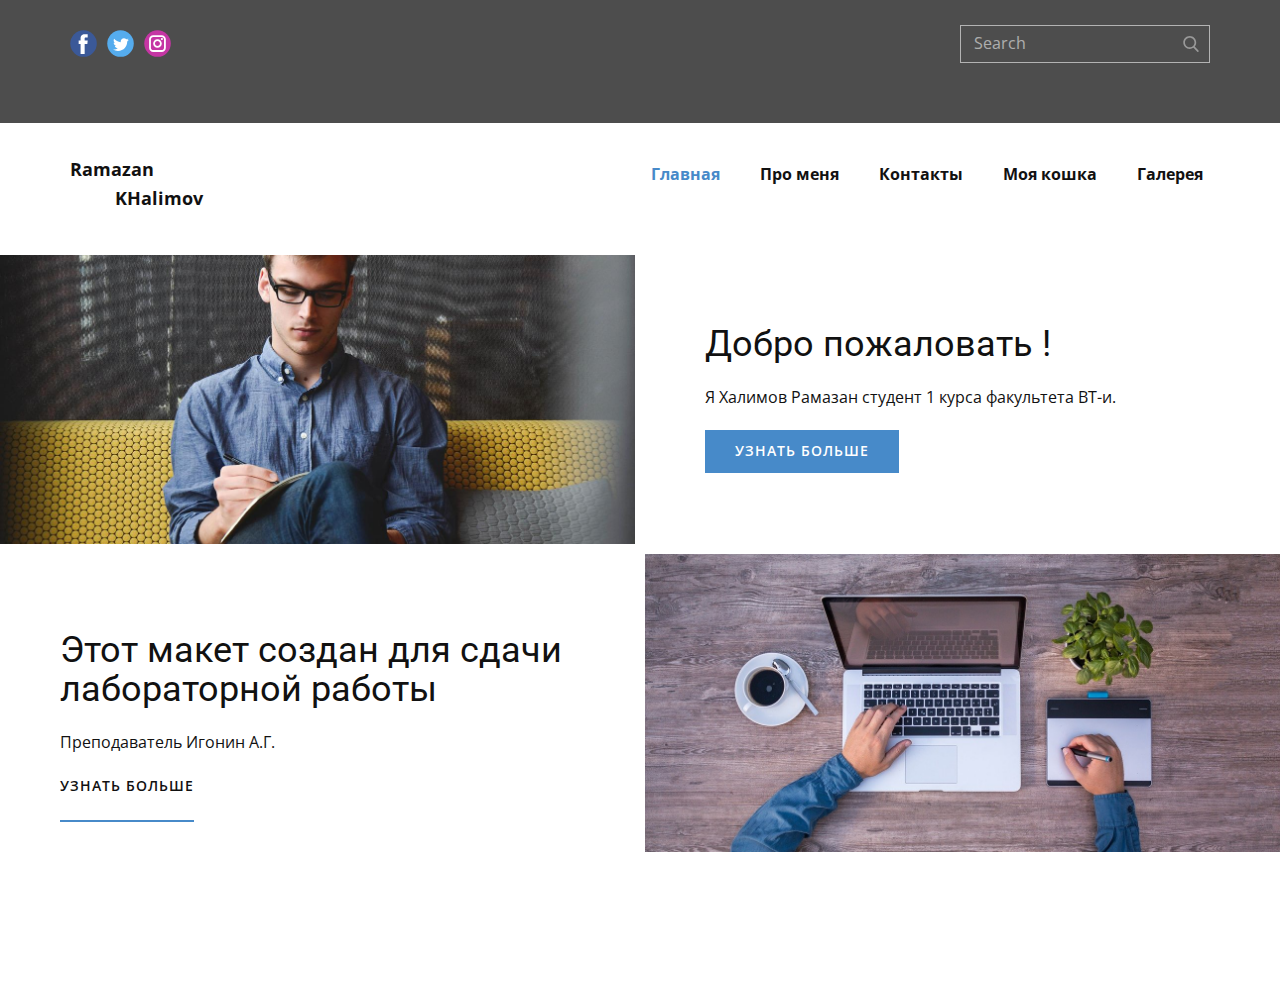
<file: index.html>
<!DOCTYPE html>
<html style="font-size: 16px;">
  <head>
    <meta name="viewport" content="width=device-width, initial-scale=1.0">
    <meta charset="utf-8">
    <meta name="keywords" content="">
    <meta name="description" content="">
    <meta name="page_type" content="np-template-header-footer-from-plugin">
    <title>Главная</title>
    <link rel="stylesheet" href="css/nicepage.css" media="screen">
<link rel="stylesheet" href="css/Главная.css" media="screen">
    <script class="u-script" type="text/javascript" src="js/jquery.js" defer=""></script>
    <script class="u-script" type="text/javascript" src="js/nicepage.js" defer=""></script>
    <meta name="generator" content="Nicepage 4.10.5, nicepage.com">
    <link id="u-theme-google-font" rel="stylesheet" href="https://fonts.googleapis.com/css?family=Roboto:100,100i,300,300i,400,400i,500,500i,700,700i,900,900i|Open+Sans:300,300i,400,400i,500,500i,600,600i,700,700i,800,800i">
    
    
    <script type="application/ld+json">{
		"@context": "http://schema.org",
		"@type": "Organization",
		"name": "Site1",
		"sameAs": [
				"https://facebook.com/name",
				"https://twitter.com/name",
				"https://www.instagram.com/name"
		]
}</script>
    <meta name="theme-color" content="#478ac9">
    <meta name="twitter:site" content="@">
    <meta name="twitter:card" content="summary_large_image">
    <meta name="twitter:title" content="Главная">
    <meta name="twitter:description" content="Site1">
    <meta property="og:title" content="Главная">
    <meta property="og:description" content="">
    <meta property="og:type" content="website">
  </head>
  <body data-home-page="Главная.html" data-home-page-title="Главная" class="u-body u-stick-footer u-xl-mode"><header class="u-align-left u-clearfix u-header u-section-row-container" id="sec-a2c8"><div class="u-section-rows">
        <div class="u-grey-70 u-section-row u-sticky u-sticky-20a7 u-section-row-1" id="sec-46aa">
          <div class="u-clearfix u-sheet u-sheet-1">
            <div class="u-social-icons u-spacing-10 u-social-icons-1">
              <a class="u-social-url" title="facebook" target="_blank" href="https://facebook.com/name"><span class="u-icon u-social-facebook u-social-icon u-icon-1"><svg class="u-svg-link" preserveAspectRatio="xMidYMin slice" viewBox="0 0 112 112" style=""><use xmlns:xlink="http://www.w3.org/1999/xlink" xlink:href="#svg-419b"></use></svg><svg class="u-svg-content" viewBox="0 0 112 112" x="0" y="0" id="svg-419b"><circle fill="currentColor" cx="56.1" cy="56.1" r="55"></circle><path fill="#FFFFFF" d="M73.5,31.6h-9.1c-1.4,0-3.6,0.8-3.6,3.9v8.5h12.6L72,58.3H60.8v40.8H43.9V58.3h-8V43.9h8v-9.2
            c0-6.7,3.1-17,17-17h12.5v13.9H73.5z"></path></svg></span>
              </a>
              <a class="u-social-url" title="twitter" target="_blank" href="https://twitter.com/name"><span class="u-icon u-social-icon u-social-twitter u-icon-2"><svg class="u-svg-link" preserveAspectRatio="xMidYMin slice" viewBox="0 0 112 112" style=""><use xmlns:xlink="http://www.w3.org/1999/xlink" xlink:href="#svg-4c04"></use></svg><svg class="u-svg-content" viewBox="0 0 112 112" x="0" y="0" id="svg-4c04"><circle fill="currentColor" class="st0" cx="56.1" cy="56.1" r="55"></circle><path fill="#FFFFFF" d="M83.8,47.3c0,0.6,0,1.2,0,1.7c0,17.7-13.5,38.2-38.2,38.2C38,87.2,31,85,25,81.2c1,0.1,2.1,0.2,3.2,0.2
            c6.3,0,12.1-2.1,16.7-5.7c-5.9-0.1-10.8-4-12.5-9.3c0.8,0.2,1.7,0.2,2.5,0.2c1.2,0,2.4-0.2,3.5-0.5c-6.1-1.2-10.8-6.7-10.8-13.1
            c0-0.1,0-0.1,0-0.2c1.8,1,3.9,1.6,6.1,1.7c-3.6-2.4-6-6.5-6-11.2c0-2.5,0.7-4.8,1.8-6.7c6.6,8.1,16.5,13.5,27.6,14
            c-0.2-1-0.3-2-0.3-3.1c0-7.4,6-13.4,13.4-13.4c3.9,0,7.3,1.6,9.8,4.2c3.1-0.6,5.9-1.7,8.5-3.3c-1,3.1-3.1,5.8-5.9,7.4
            c2.7-0.3,5.3-1,7.7-2.1C88.7,43,86.4,45.4,83.8,47.3z"></path></svg></span>
              </a>
              <a class="u-social-url" title="instagram" target="_blank" href="https://www.instagram.com/name"><span class="u-icon u-social-icon u-social-instagram u-icon-3"><svg class="u-svg-link" preserveAspectRatio="xMidYMin slice" viewBox="0 0 112 112" style=""><use xmlns:xlink="http://www.w3.org/1999/xlink" xlink:href="#svg-a8c5"></use></svg><svg class="u-svg-content" viewBox="0 0 112 112" x="0" y="0" id="svg-a8c5"><circle fill="currentColor" cx="56.1" cy="56.1" r="55"></circle><path fill="#FFFFFF" d="M55.9,38.2c-9.9,0-17.9,8-17.9,17.9C38,66,46,74,55.9,74c9.9,0,17.9-8,17.9-17.9C73.8,46.2,65.8,38.2,55.9,38.2
            z M55.9,66.4c-5.7,0-10.3-4.6-10.3-10.3c-0.1-5.7,4.6-10.3,10.3-10.3c5.7,0,10.3,4.6,10.3,10.3C66.2,61.8,61.6,66.4,55.9,66.4z"></path><path fill="#FFFFFF" d="M74.3,33.5c-2.3,0-4.2,1.9-4.2,4.2s1.9,4.2,4.2,4.2s4.2-1.9,4.2-4.2S76.6,33.5,74.3,33.5z"></path><path fill="#FFFFFF" d="M73.1,21.3H38.6c-9.7,0-17.5,7.9-17.5,17.5v34.5c0,9.7,7.9,17.6,17.5,17.6h34.5c9.7,0,17.5-7.9,17.5-17.5V38.8
            C90.6,29.1,82.7,21.3,73.1,21.3z M83,73.3c0,5.5-4.5,9.9-9.9,9.9H38.6c-5.5,0-9.9-4.5-9.9-9.9V38.8c0-5.5,4.5-9.9,9.9-9.9h34.5
            c5.5,0,9.9,4.5,9.9,9.9V73.3z"></path></svg></span>
              </a>
            </div>
            <form action="#" method="get" class="u-border-1 u-border-grey-30 u-expanded-width-xs u-search u-search-right u-search-1">
              <button class="u-search-button" type="submit">
                <span class="u-search-icon u-spacing-10 u-text-grey-40">
                  <svg class="u-svg-link" preserveAspectRatio="xMidYMin slice" viewBox="0 0 56.966 56.966" style=""><use xmlns:xlink="http://www.w3.org/1999/xlink" xlink:href="#svg-9dab"></use></svg>
                  <svg xmlns="http://www.w3.org/2000/svg" xmlns:xlink="http://www.w3.org/1999/xlink" version="1.1" id="svg-9dab" x="0px" y="0px" viewBox="0 0 56.966 56.966" style="enable-background:new 0 0 56.966 56.966;" xml:space="preserve" class="u-svg-content"><path d="M55.146,51.887L41.588,37.786c3.486-4.144,5.396-9.358,5.396-14.786c0-12.682-10.318-23-23-23s-23,10.318-23,23  s10.318,23,23,23c4.761,0,9.298-1.436,13.177-4.162l13.661,14.208c0.571,0.593,1.339,0.92,2.162,0.92  c0.779,0,1.518-0.297,2.079-0.837C56.255,54.982,56.293,53.08,55.146,51.887z M23.984,6c9.374,0,17,7.626,17,17s-7.626,17-17,17  s-17-7.626-17-17S14.61,6,23.984,6z"></path><g></g><g></g><g></g><g></g><g></g><g></g><g></g><g></g><g></g><g></g><g></g><g></g><g></g><g></g><g></g></svg>
                </span>
              </button>
              <input class="u-search-input" type="search" name="search" value="" placeholder="Search">
            </form>
          </div>
          
          
          
          
          
        </div>
        <div class="u-section-row u-section-row-2" id="sec-37e8">
          <div class="u-clearfix u-sheet u-sheet-2">
            <a href=""></a>
            <p class="u-text u-text-1">Ramazan<br>&nbsp; &nbsp; &nbsp; &nbsp; &nbsp;KHa​limov
            </p>
            <nav data-position="" class="u-menu u-menu-dropdown u-offcanvas u-menu-1">
              <div class="menu-collapse" style="font-size: 1rem; letter-spacing: 0px; font-weight: 700;">
                <a class="u-button-style u-custom-active-border-color u-custom-border u-custom-border-color u-custom-borders u-custom-hover-border-color u-custom-left-right-menu-spacing u-custom-padding-bottom u-custom-text-active-color u-custom-text-color u-custom-text-hover-color u-custom-top-bottom-menu-spacing u-nav-link" href="#" style="padding: 6px; font-size: calc(1em + 12px);">
                  <svg class="u-svg-link" viewBox="0 0 24 24"><use xmlns:xlink="http://www.w3.org/1999/xlink" xlink:href="#menu-hamburger"></use></svg>
                  <svg class="u-svg-content" version="1.1" id="menu-hamburger" viewBox="0 0 16 16" x="0px" y="0px" xmlns:xlink="http://www.w3.org/1999/xlink" xmlns="http://www.w3.org/2000/svg"><g><rect y="1" width="16" height="2"></rect><rect y="7" width="16" height="2"></rect><rect y="13" width="16" height="2"></rect>
</g></svg>
                </a>
              </div>
              <div class="u-custom-menu u-nav-container">
                <ul class="u-nav u-unstyled u-nav-1"><li class="u-nav-item"><a class="u-button-style u-nav-link u-text-active-palette-1-base u-text-hover-palette-2-base" href="Главная.html" style="padding: 10px 20px;">Главная</a>
</li><li class="u-nav-item"><a class="u-button-style u-nav-link u-text-active-palette-1-base u-text-hover-palette-2-base" href="about.html" style="padding: 10px 20px;">Про меня</a>
</li><li class="u-nav-item"><a class="u-button-style u-nav-link u-text-active-palette-1-base u-text-hover-palette-2-base" href="contact.html" style="padding: 10px 20px;">Контакты</a>
</li><li class="u-nav-item"><a class="u-button-style u-nav-link u-text-active-palette-1-base u-text-hover-palette-2-base" href="my-cat.html" style="padding: 10px 20px;">Моя кошка</a>
</li><li class="u-nav-item"><a class="u-button-style u-nav-link u-text-active-palette-1-base u-text-hover-palette-2-base" href="galery.html" style="padding: 10px 7px 10px 20px;">Галерея</a>
</li></ul>
              </div>
              <div class="u-custom-menu u-nav-container-collapse">
                <div class="u-black u-container-style u-inner-container-layout u-opacity u-opacity-95 u-sidenav">
                  <div class="u-inner-container-layout u-sidenav-overflow">
                    <div class="u-menu-close"></div>
                    <ul class="u-align-center u-nav u-popupmenu-items u-unstyled u-nav-2"><li class="u-nav-item"><a class="u-button-style u-nav-link" href="Главная.html">Главная</a>
</li><li class="u-nav-item"><a class="u-button-style u-nav-link" href="about.html">Про меня</a>
</li><li class="u-nav-item"><a class="u-button-style u-nav-link" href="contact.html">Контакты</a>
</li><li class="u-nav-item"><a class="u-button-style u-nav-link" href="my-cat.html">Моя кошка</a>
</li><li class="u-nav-item"><a class="u-button-style u-nav-link" href="galery.html">Галерея</a>
</li></ul>
                  </div>
                </div>
                <div class="u-black u-menu-overlay u-opacity u-opacity-70"></div>
              </div>
            </nav>
            <h3 class="u-headline u-text u-text-default u-text-2">
              <a href="/"></a>
            </h3>
          </div>
          
          
          
          
          
        </div>
      </div></header> 
    <section class="u-clearfix u-section-1" id="sec-26cd">
      <div class="u-clearfix u-expanded-width u-gutter-10 u-layout-wrap u-layout-wrap-1">
        <div class="u-layout">
          <div class="u-layout-col">
            <div class="u-size-30">
              <div class="u-layout-row">
                <div class="u-container-style u-image u-layout-cell u-left-cell u-size-30 u-image-1" src="" data-image-width="1280" data-image-height="848">
                  <div class="u-container-layout u-valign-middle u-container-layout-1"></div>
                </div>
                <div class="u-align-left u-container-style u-layout-cell u-right-cell u-size-30 u-layout-cell-2">
                  <div class="u-container-layout u-valign-middle u-container-layout-2">
                    <h2 class="u-text u-text-1">Добро пожаловать !</h2>
                    <p class="u-text u-text-2">Я Халимов Рамазан студент 1 курса факультета ВТ-и.</p>
                    <a href="" class="u-btn u-btn-rectangle u-button-style u-palette-1-base u-btn-1">Узнать больше</a>
                  </div>
                </div>
              </div>
            </div>
            <div class="u-size-30">
              <div class="u-layout-row">
                <div class="u-align-left u-container-style u-layout-cell u-left-cell u-size-30 u-layout-cell-3">
                  <div class="u-container-layout u-container-layout-3">
                    <h2 class="u-text u-text-3">Этот макет создан для сдачи лабораторной работы</h2>
                    <p class="u-text u-text-4">Преподаватель Игонин А.Г.&nbsp;</p>
                    <a href="" class="u-border-2 u-border-palette-1-base u-btn u-btn-rectangle u-button-style u-none u-text-body-color u-btn-2">Узнать больше<br>
                      <br>
                    </a>
                  </div>
                </div>
                <div class="u-container-style u-image u-layout-cell u-right-cell u-size-30 u-image-2" src="" data-image-width="1280" data-image-height="761">
                  <div class="u-container-layout u-valign-middle u-container-layout-4"></div>
                </div>
              </div>
            </div>
          </div>
        </div>
      </div>
  </body>
</html>
</file>
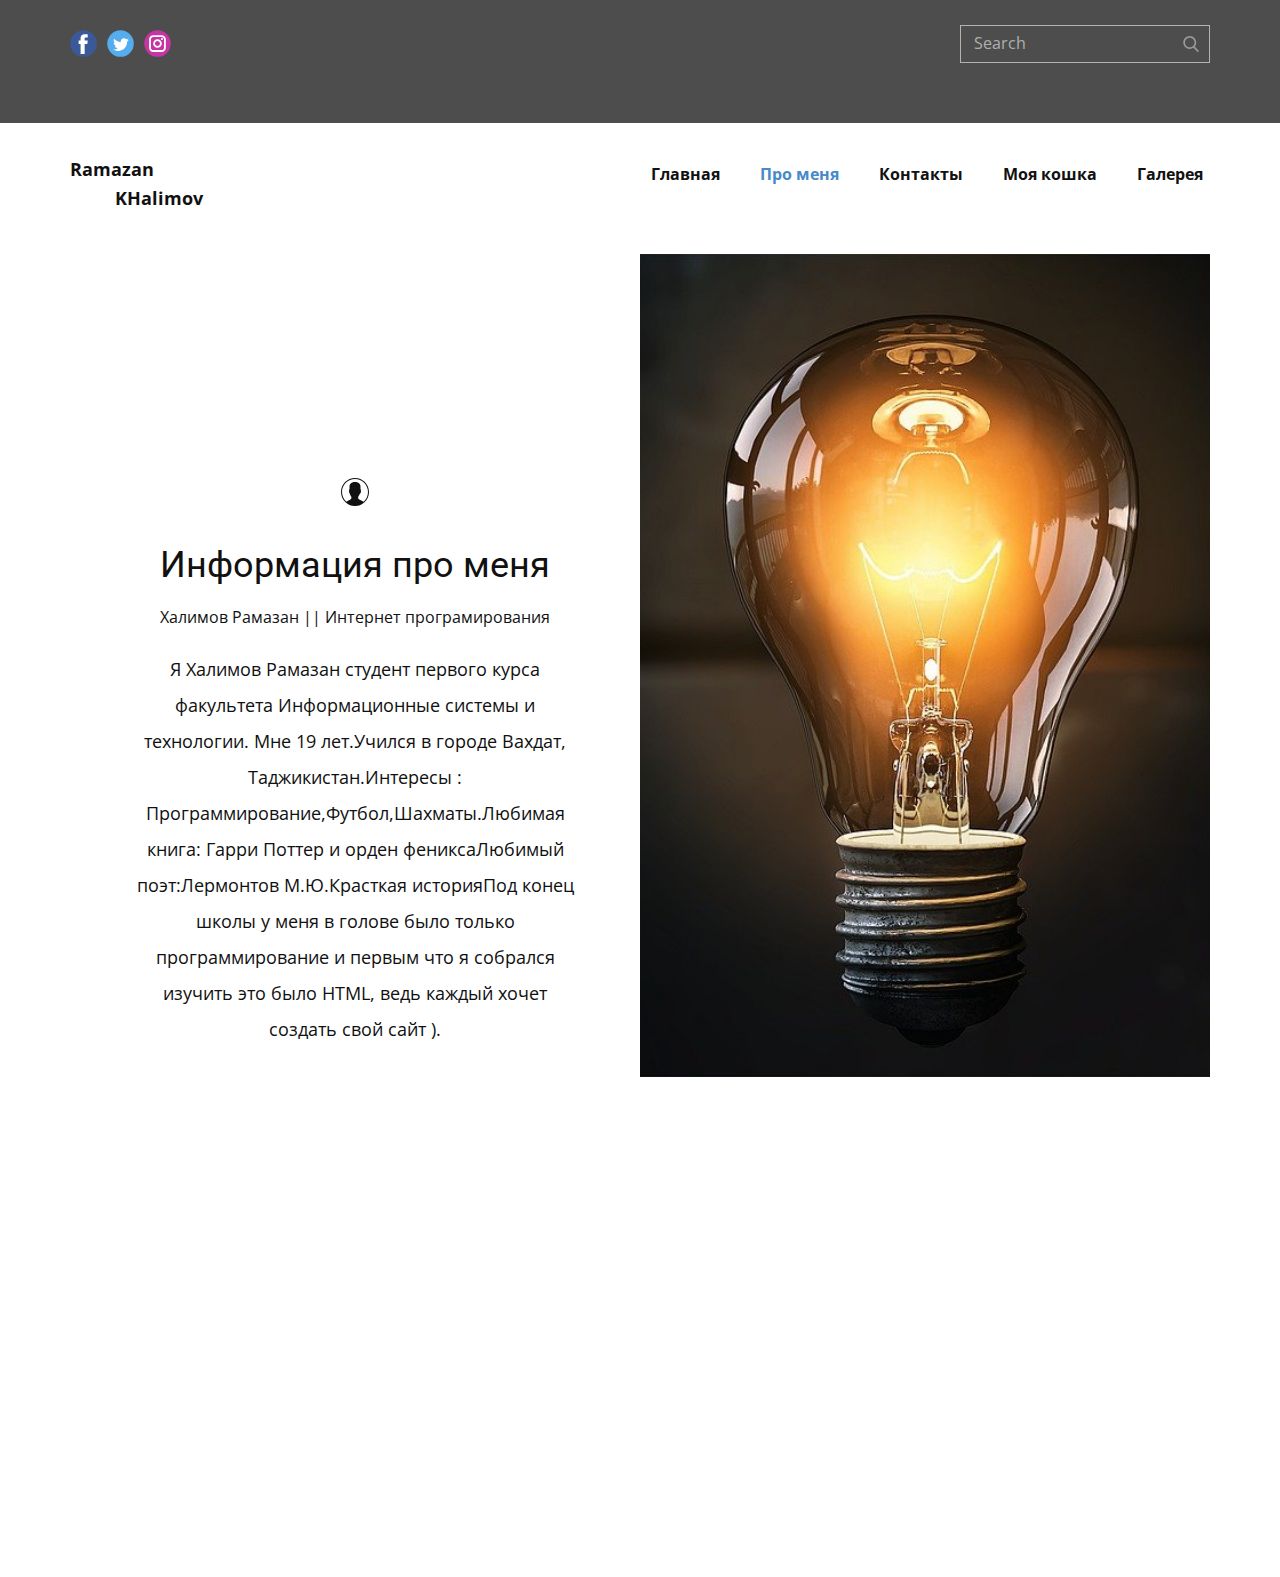
<file: about.html>
<!DOCTYPE html>
<html style="font-size: 16px;">
  <head>
    <meta name="viewport" content="width=device-width, initial-scale=1.0">
    <meta charset="utf-8">
    <meta name="keywords" content="">
    <meta name="description" content="">
    <meta name="page_type" content="np-template-header-footer-from-plugin">
    <title>Про меня</title>
    <link rel="stylesheet" href="css/nicepage.css" media="screen">
<link rel="stylesheet" href="css/Про-меня.css" media="screen">
    <script class="u-script" type="text/javascript" src="js/jquery.js" defer=""></script>
    <script class="u-script" type="text/javascript" src="js/nicepage.js" defer=""></script>
    <meta name="generator" content="Nicepage 4.10.5, nicepage.com">
    <link id="u-theme-google-font" rel="stylesheet" href="https://fonts.googleapis.com/css?family=Roboto:100,100i,300,300i,400,400i,500,500i,700,700i,900,900i|Open+Sans:300,300i,400,400i,500,500i,600,600i,700,700i,800,800i">
    
    
    
    <script type="application/ld+json">{
		"@context": "http://schema.org",
		"@type": "Organization",
		"name": "Site1",
		"sameAs": [
				"https://facebook.com/name",
				"https://twitter.com/name",
				"https://www.instagram.com/name"
		]
}</script>
    <meta name="theme-color" content="#478ac9">
    <meta name="twitter:site" content="@">
    <meta name="twitter:card" content="summary_large_image">
    <meta name="twitter:title" content="Про меня">
    <meta name="twitter:description" content="Site1">
    <meta property="og:title" content="Про меня">
    <meta property="og:description" content="">
    <meta property="og:type" content="website">
  </head>
  <body class="u-body u-xl-mode"><header class="u-align-left u-clearfix u-header u-section-row-container" id="sec-a2c8"><div class="u-section-rows">
        <div class="u-grey-70 u-section-row u-sticky u-sticky-20a7 u-section-row-1" id="sec-46aa">
          <div class="u-clearfix u-sheet u-sheet-1">
            <div class="u-social-icons u-spacing-10 u-social-icons-1">
              <a class="u-social-url" title="facebook" target="_blank" href="https://facebook.com/name"><span class="u-icon u-social-facebook u-social-icon u-icon-1"><svg class="u-svg-link" preserveAspectRatio="xMidYMin slice" viewBox="0 0 112 112" style=""><use xmlns:xlink="http://www.w3.org/1999/xlink" xlink:href="#svg-419b"></use></svg><svg class="u-svg-content" viewBox="0 0 112 112" x="0" y="0" id="svg-419b"><circle fill="currentColor" cx="56.1" cy="56.1" r="55"></circle><path fill="#FFFFFF" d="M73.5,31.6h-9.1c-1.4,0-3.6,0.8-3.6,3.9v8.5h12.6L72,58.3H60.8v40.8H43.9V58.3h-8V43.9h8v-9.2
            c0-6.7,3.1-17,17-17h12.5v13.9H73.5z"></path></svg></span>
              </a>
              <a class="u-social-url" title="twitter" target="_blank" href="https://twitter.com/name"><span class="u-icon u-social-icon u-social-twitter u-icon-2"><svg class="u-svg-link" preserveAspectRatio="xMidYMin slice" viewBox="0 0 112 112" style=""><use xmlns:xlink="http://www.w3.org/1999/xlink" xlink:href="#svg-4c04"></use></svg><svg class="u-svg-content" viewBox="0 0 112 112" x="0" y="0" id="svg-4c04"><circle fill="currentColor" class="st0" cx="56.1" cy="56.1" r="55"></circle><path fill="#FFFFFF" d="M83.8,47.3c0,0.6,0,1.2,0,1.7c0,17.7-13.5,38.2-38.2,38.2C38,87.2,31,85,25,81.2c1,0.1,2.1,0.2,3.2,0.2
            c6.3,0,12.1-2.1,16.7-5.7c-5.9-0.1-10.8-4-12.5-9.3c0.8,0.2,1.7,0.2,2.5,0.2c1.2,0,2.4-0.2,3.5-0.5c-6.1-1.2-10.8-6.7-10.8-13.1
            c0-0.1,0-0.1,0-0.2c1.8,1,3.9,1.6,6.1,1.7c-3.6-2.4-6-6.5-6-11.2c0-2.5,0.7-4.8,1.8-6.7c6.6,8.1,16.5,13.5,27.6,14
            c-0.2-1-0.3-2-0.3-3.1c0-7.4,6-13.4,13.4-13.4c3.9,0,7.3,1.6,9.8,4.2c3.1-0.6,5.9-1.7,8.5-3.3c-1,3.1-3.1,5.8-5.9,7.4
            c2.7-0.3,5.3-1,7.7-2.1C88.7,43,86.4,45.4,83.8,47.3z"></path></svg></span>
              </a>
              <a class="u-social-url" title="instagram" target="_blank" href="https://www.instagram.com/name"><span class="u-icon u-social-icon u-social-instagram u-icon-3"><svg class="u-svg-link" preserveAspectRatio="xMidYMin slice" viewBox="0 0 112 112" style=""><use xmlns:xlink="http://www.w3.org/1999/xlink" xlink:href="#svg-a8c5"></use></svg><svg class="u-svg-content" viewBox="0 0 112 112" x="0" y="0" id="svg-a8c5"><circle fill="currentColor" cx="56.1" cy="56.1" r="55"></circle><path fill="#FFFFFF" d="M55.9,38.2c-9.9,0-17.9,8-17.9,17.9C38,66,46,74,55.9,74c9.9,0,17.9-8,17.9-17.9C73.8,46.2,65.8,38.2,55.9,38.2
            z M55.9,66.4c-5.7,0-10.3-4.6-10.3-10.3c-0.1-5.7,4.6-10.3,10.3-10.3c5.7,0,10.3,4.6,10.3,10.3C66.2,61.8,61.6,66.4,55.9,66.4z"></path><path fill="#FFFFFF" d="M74.3,33.5c-2.3,0-4.2,1.9-4.2,4.2s1.9,4.2,4.2,4.2s4.2-1.9,4.2-4.2S76.6,33.5,74.3,33.5z"></path><path fill="#FFFFFF" d="M73.1,21.3H38.6c-9.7,0-17.5,7.9-17.5,17.5v34.5c0,9.7,7.9,17.6,17.5,17.6h34.5c9.7,0,17.5-7.9,17.5-17.5V38.8
            C90.6,29.1,82.7,21.3,73.1,21.3z M83,73.3c0,5.5-4.5,9.9-9.9,9.9H38.6c-5.5,0-9.9-4.5-9.9-9.9V38.8c0-5.5,4.5-9.9,9.9-9.9h34.5
            c5.5,0,9.9,4.5,9.9,9.9V73.3z"></path></svg></span>
              </a>
            </div>
            <form action="#" method="get" class="u-border-1 u-border-grey-30 u-expanded-width-xs u-search u-search-right u-search-1">
              <button class="u-search-button" type="submit">
                <span class="u-search-icon u-spacing-10 u-text-grey-40">
                  <svg class="u-svg-link" preserveAspectRatio="xMidYMin slice" viewBox="0 0 56.966 56.966" style=""><use xmlns:xlink="http://www.w3.org/1999/xlink" xlink:href="#svg-9dab"></use></svg>
                  <svg xmlns="http://www.w3.org/2000/svg" xmlns:xlink="http://www.w3.org/1999/xlink" version="1.1" id="svg-9dab" x="0px" y="0px" viewBox="0 0 56.966 56.966" style="enable-background:new 0 0 56.966 56.966;" xml:space="preserve" class="u-svg-content"><path d="M55.146,51.887L41.588,37.786c3.486-4.144,5.396-9.358,5.396-14.786c0-12.682-10.318-23-23-23s-23,10.318-23,23  s10.318,23,23,23c4.761,0,9.298-1.436,13.177-4.162l13.661,14.208c0.571,0.593,1.339,0.92,2.162,0.92  c0.779,0,1.518-0.297,2.079-0.837C56.255,54.982,56.293,53.08,55.146,51.887z M23.984,6c9.374,0,17,7.626,17,17s-7.626,17-17,17  s-17-7.626-17-17S14.61,6,23.984,6z"></path><g></g><g></g><g></g><g></g><g></g><g></g><g></g><g></g><g></g><g></g><g></g><g></g><g></g><g></g><g></g></svg>
                </span>
              </button>
              <input class="u-search-input" type="search" name="search" value="" placeholder="Search">
            </form>
          </div>
          
          
          
          
          
        </div>
        <div class="u-section-row u-section-row-2" id="sec-37e8">
          <div class="u-clearfix u-sheet u-sheet-2">
            <p class="u-text u-text-1">Ramazan<br>&nbsp; &nbsp; &nbsp; &nbsp; &nbsp;KHa​limov
            </p>
            <nav data-position="" class="u-menu u-menu-dropdown u-offcanvas u-menu-1">
              <div class="menu-collapse" style="font-size: 1rem; letter-spacing: 0px; font-weight: 700;">
                <a class="u-button-style u-custom-active-border-color u-custom-border u-custom-border-color u-custom-borders u-custom-hover-border-color u-custom-left-right-menu-spacing u-custom-padding-bottom u-custom-text-active-color u-custom-text-color u-custom-text-hover-color u-custom-top-bottom-menu-spacing u-nav-link" href="#" style="padding: 6px; font-size: calc(1em + 12px);">
                  <svg class="u-svg-link" viewBox="0 0 24 24"><use xmlns:xlink="http://www.w3.org/1999/xlink" xlink:href="#menu-hamburger"></use></svg>
                  <svg class="u-svg-content" version="1.1" id="menu-hamburger" viewBox="0 0 16 16" x="0px" y="0px" xmlns:xlink="http://www.w3.org/1999/xlink" xmlns="http://www.w3.org/2000/svg"><g><rect y="1" width="16" height="2"></rect><rect y="7" width="16" height="2"></rect><rect y="13" width="16" height="2"></rect>
</g></svg>
                </a>
              </div>
              <div class="u-custom-menu u-nav-container">
                <ul class="u-nav u-unstyled u-nav-1"><li class="u-nav-item"><a class="u-button-style u-nav-link u-text-active-palette-1-base u-text-hover-palette-2-base" href="Главная.html" style="padding: 10px 20px;">Главная</a>
</li><li class="u-nav-item"><a class="u-button-style u-nav-link u-text-active-palette-1-base u-text-hover-palette-2-base" href="about.html" style="padding: 10px 20px;">Про меня</a>
</li><li class="u-nav-item"><a class="u-button-style u-nav-link u-text-active-palette-1-base u-text-hover-palette-2-base" href="contact.html" style="padding: 10px 20px;">Контакты</a>
</li><li class="u-nav-item"><a class="u-button-style u-nav-link u-text-active-palette-1-base u-text-hover-palette-2-base" href="my-cat.html" style="padding: 10px 20px;">Моя кошка</a>
</li><li class="u-nav-item"><a class="u-button-style u-nav-link u-text-active-palette-1-base u-text-hover-palette-2-base" href="galery.html" style="padding: 10px 7px 10px 20px;">Галерея</a>
</li></ul>
              </div>
              <div class="u-custom-menu u-nav-container-collapse">
                <div class="u-black u-container-style u-inner-container-layout u-opacity u-opacity-95 u-sidenav">
                  <div class="u-inner-container-layout u-sidenav-overflow">
                    <div class="u-menu-close"></div>
                    <ul class="u-align-center u-nav u-popupmenu-items u-unstyled u-nav-2"><li class="u-nav-item"><a class="u-button-style u-nav-link" href="Главная.html">Главная</a>
</li><li class="u-nav-item"><a class="u-button-style u-nav-link" href="about.html">Про меня</a>
</li><li class="u-nav-item"><a class="u-button-style u-nav-link" href="contact.html">Контакты</a>
</li><li class="u-nav-item"><a class="u-button-style u-nav-link" href="my-cat.html">Моя кошка</a>
</li><li class="u-nav-item"><a class="u-button-style u-nav-link" href="galery.html">Галерея</a>
</li></ul>
                  </div>
                </div>
                <div class="u-black u-menu-overlay u-opacity u-opacity-70"></div>
              </div>
            </nav>
            <h3 class="u-headline u-text u-text-default u-text-2">
              <a href="/"></a>
            </h3>
          </div>
          
          
          
          
          
        </div>
      </div></header> 
    <section class="u-clearfix u-section-1" id="sec-be24">
      <div class="u-clearfix u-sheet u-sheet-1">
        <div class="u-clearfix u-expanded-width u-gutter-0 u-layout-wrap u-layout-wrap-1">
          <div class="u-layout" style="">
            <div class="u-layout-row" style="">
              <div class="u-container-style u-layout-cell u-left-cell u-size-30 u-size-xs-60 u-white u-layout-cell-1" src="">
                <div class="u-container-layout u-container-layout-1"><span class="u-icon u-icon-circle u-white u-icon-1"><svg class="u-svg-link" preserveAspectRatio="xMidYMin slice" viewBox="0 0 55 55" style=""><use xmlns:xlink="http://www.w3.org/1999/xlink" xlink:href="#svg-21ca"></use></svg><svg class="u-svg-content" viewBox="0 0 55 55" x="0px" y="0px" id="svg-21ca" style="enable-background:new 0 0 55 55;"><path d="M55,27.5C55,12.337,42.663,0,27.5,0S0,12.337,0,27.5c0,8.009,3.444,15.228,8.926,20.258l-0.026,0.023l0.892,0.752c0.058,0.049,0.121,0.089,0.179,0.137c0.474,0.393,0.965,0.766,1.465,1.127c0.162,0.117,0.324,0.234,0.489,0.348c0.534,0.368,1.082,0.717,1.642,1.048c0.122,0.072,0.245,0.142,0.368,0.212c0.613,0.349,1.239,0.678,1.88,0.98c0.047,0.022,0.095,0.042,0.142,0.064c2.089,0.971,4.319,1.684,6.651,2.105c0.061,0.011,0.122,0.022,0.184,0.033c0.724,0.125,1.456,0.225,2.197,0.292c0.09,0.008,0.18,0.013,0.271,0.021C25.998,54.961,26.744,55,27.5,55c0.749,0,1.488-0.039,2.222-0.098c0.093-0.008,0.186-0.013,0.279-0.021c0.735-0.067,1.461-0.164,2.178-0.287c0.062-0.011,0.125-0.022,0.187-0.034c2.297-0.412,4.495-1.109,6.557-2.055c0.076-0.035,0.153-0.068,0.229-0.104c0.617-0.29,1.22-0.603,1.811-0.936c0.147-0.083,0.293-0.167,0.439-0.253c0.538-0.317,1.067-0.648,1.581-1c0.185-0.126,0.366-0.259,0.549-0.391c0.439-0.316,0.87-0.642,1.289-0.983c0.093-0.075,0.193-0.14,0.284-0.217l0.915-0.764l-0.027-0.023C51.523,42.802,55,35.55,55,27.5z M2,27.5C2,13.439,13.439,2,27.5,2S53,13.439,53,27.5c0,7.577-3.325,14.389-8.589,19.063c-0.294-0.203-0.59-0.385-0.893-0.537l-8.467-4.233c-0.76-0.38-1.232-1.144-1.232-1.993v-2.957c0.196-0.242,0.403-0.516,0.617-0.817c1.096-1.548,1.975-3.27,2.616-5.123c1.267-0.602,2.085-1.864,2.085-3.289v-3.545c0-0.867-0.318-1.708-0.887-2.369v-4.667c0.052-0.52,0.236-3.448-1.883-5.864C34.524,9.065,31.541,8,27.5,8s-7.024,1.065-8.867,3.168c-2.119,2.416-1.935,5.346-1.883,5.864v4.667c-0.568,0.661-0.887,1.502-0.887,2.369v3.545c0,1.101,0.494,2.128,1.34,2.821c0.81,3.173,2.477,5.575,3.093,6.389v2.894c0,0.816-0.445,1.566-1.162,1.958l-7.907,4.313c-0.252,0.137-0.502,0.297-0.752,0.476C5.276,41.792,2,35.022,2,27.5z"></path></svg>
                
                
              </span>
                  <h2 class="u-align-center u-text u-text-1">Информация про меня</h2>
                  <p class="u-align-center u-text u-text-2">Халимов Рамазан || Интернет програмирования</p>
                  <p class="u-align-center u-text u-text-3">Я Халимов Рамазан студент первого курса факультета Информационные системы и технологии. Мне 19 лет.Учился в городе Вахдат, Таджикистан.Интересы : Программирование,Футбол,Шахматы.Любимая книга: Гарри Поттер и орден фениксаЛюбимый поэт:Лермонтов М.Ю.Красткая историяПод конец школы у меня в голове было только программирование и первым что я собрался изучить это было HTML, ведь каждый хочет создать свой сайт ).</p>
                </div>
              </div>
              <div class="u-align-center u-container-style u-image u-layout-cell u-right-cell u-size-30 u-size-xs-60 u-image-1" src="" data-image-width="1280" data-image-height="720">
                <div class="u-container-layout u-valign-middle u-container-layout-2" src=""></div>
              </div>
            </div>
          </div>
        </div>
      </div>
    </section>
    <section class="u-clearfix u-section-2" id="sec-007b">
      <div class="u-align-left u-clearfix u-sheet u-sheet-1"></div>
    </section>
  </body>
</html>
</file>
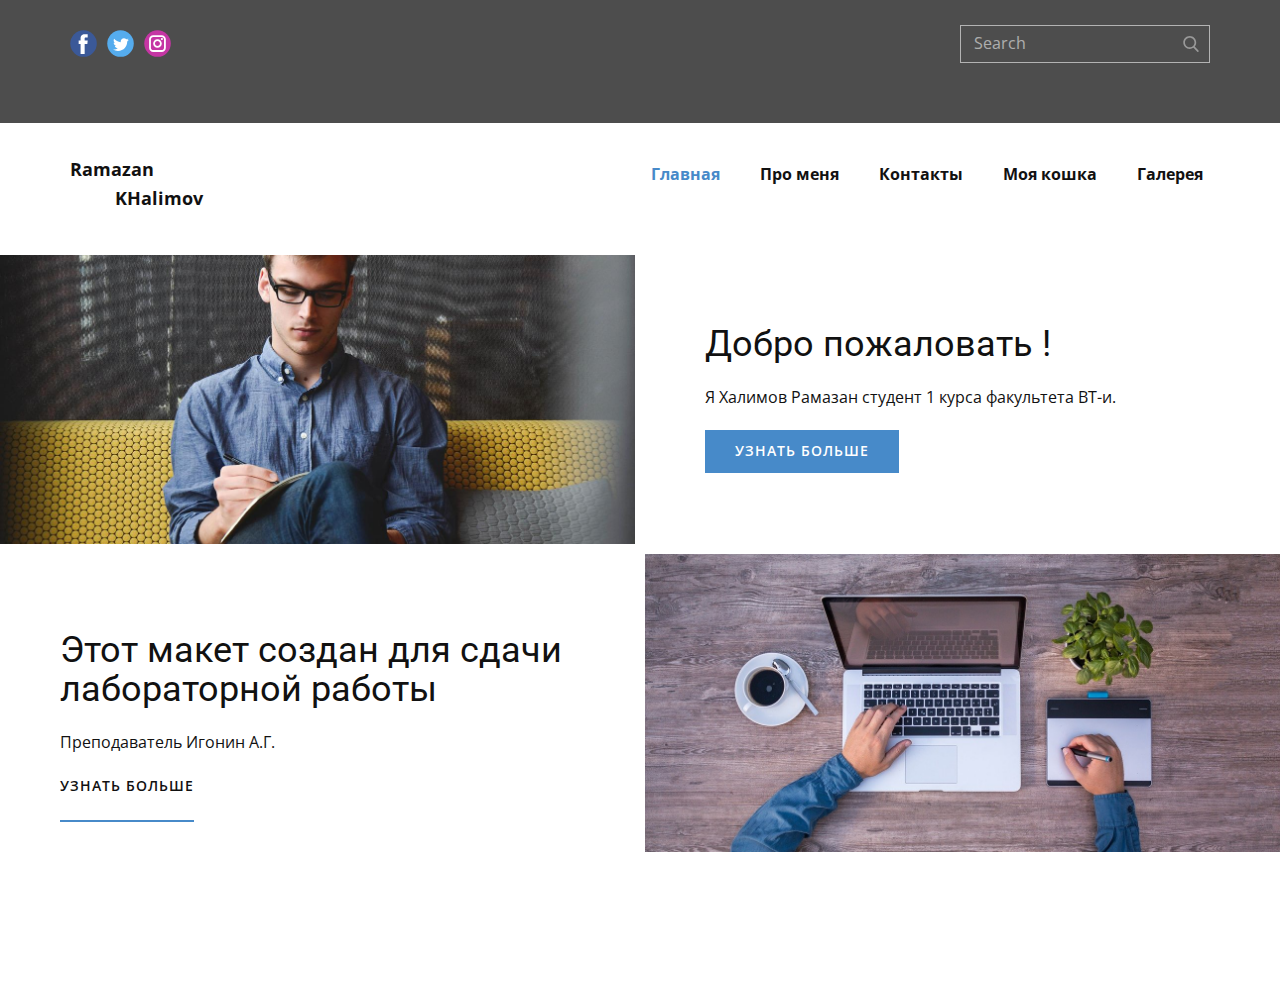
<file: Главная.html>
<!DOCTYPE html>
<html style="font-size: 16px;">
  <head>
    <meta name="viewport" content="width=device-width, initial-scale=1.0">
    <meta charset="utf-8">
    <meta name="keywords" content="">
    <meta name="description" content="">
    <meta name="page_type" content="np-template-header-footer-from-plugin">
    <title>Главная</title>
    <link rel="stylesheet" href="css/nicepage.css" media="screen">
<link rel="stylesheet" href="css/Главная.css" media="screen">
    <script class="u-script" type="text/javascript" src="js/jquery.js" defer=""></script>
    <script class="u-script" type="text/javascript" src="js/nicepage.js" defer=""></script>
    <meta name="generator" content="Nicepage 4.10.5, nicepage.com">
    <link id="u-theme-google-font" rel="stylesheet" href="https://fonts.googleapis.com/css?family=Roboto:100,100i,300,300i,400,400i,500,500i,700,700i,900,900i|Open+Sans:300,300i,400,400i,500,500i,600,600i,700,700i,800,800i">
    
    
    <script type="application/ld+json">{
		"@context": "http://schema.org",
		"@type": "Organization",
		"name": "Site1",
		"sameAs": [
				"https://facebook.com/name",
				"https://twitter.com/name",
				"https://www.instagram.com/name"
		]
}</script>
    <meta name="theme-color" content="#478ac9">
    <meta name="twitter:site" content="@">
    <meta name="twitter:card" content="summary_large_image">
    <meta name="twitter:title" content="Главная">
    <meta name="twitter:description" content="Site1">
    <meta property="og:title" content="Главная">
    <meta property="og:description" content="">
    <meta property="og:type" content="website">
  </head>
  <body class="u-body u-stick-footer u-white u-xl-mode"><header class="u-align-left u-clearfix u-header u-section-row-container" id="sec-a2c8"><div class="u-section-rows">
        <div class="u-grey-70 u-section-row u-sticky u-sticky-20a7 u-section-row-1" id="sec-46aa">
          <div class="u-clearfix u-sheet u-sheet-1">
            <div class="u-social-icons u-spacing-10 u-social-icons-1">
              <a class="u-social-url" title="facebook" target="_blank" href="https://facebook.com/name"><span class="u-icon u-social-facebook u-social-icon u-icon-1"><svg class="u-svg-link" preserveAspectRatio="xMidYMin slice" viewBox="0 0 112 112" style=""><use xmlns:xlink="http://www.w3.org/1999/xlink" xlink:href="#svg-419b"></use></svg><svg class="u-svg-content" viewBox="0 0 112 112" x="0" y="0" id="svg-419b"><circle fill="currentColor" cx="56.1" cy="56.1" r="55"></circle><path fill="#FFFFFF" d="M73.5,31.6h-9.1c-1.4,0-3.6,0.8-3.6,3.9v8.5h12.6L72,58.3H60.8v40.8H43.9V58.3h-8V43.9h8v-9.2
            c0-6.7,3.1-17,17-17h12.5v13.9H73.5z"></path></svg></span>
              </a>
              <a class="u-social-url" title="twitter" target="_blank" href="https://twitter.com/name"><span class="u-icon u-social-icon u-social-twitter u-icon-2"><svg class="u-svg-link" preserveAspectRatio="xMidYMin slice" viewBox="0 0 112 112" style=""><use xmlns:xlink="http://www.w3.org/1999/xlink" xlink:href="#svg-4c04"></use></svg><svg class="u-svg-content" viewBox="0 0 112 112" x="0" y="0" id="svg-4c04"><circle fill="currentColor" class="st0" cx="56.1" cy="56.1" r="55"></circle><path fill="#FFFFFF" d="M83.8,47.3c0,0.6,0,1.2,0,1.7c0,17.7-13.5,38.2-38.2,38.2C38,87.2,31,85,25,81.2c1,0.1,2.1,0.2,3.2,0.2
            c6.3,0,12.1-2.1,16.7-5.7c-5.9-0.1-10.8-4-12.5-9.3c0.8,0.2,1.7,0.2,2.5,0.2c1.2,0,2.4-0.2,3.5-0.5c-6.1-1.2-10.8-6.7-10.8-13.1
            c0-0.1,0-0.1,0-0.2c1.8,1,3.9,1.6,6.1,1.7c-3.6-2.4-6-6.5-6-11.2c0-2.5,0.7-4.8,1.8-6.7c6.6,8.1,16.5,13.5,27.6,14
            c-0.2-1-0.3-2-0.3-3.1c0-7.4,6-13.4,13.4-13.4c3.9,0,7.3,1.6,9.8,4.2c3.1-0.6,5.9-1.7,8.5-3.3c-1,3.1-3.1,5.8-5.9,7.4
            c2.7-0.3,5.3-1,7.7-2.1C88.7,43,86.4,45.4,83.8,47.3z"></path></svg></span>
              </a>
              <a class="u-social-url" title="instagram" target="_blank" href="https://www.instagram.com/name"><span class="u-icon u-social-icon u-social-instagram u-icon-3"><svg class="u-svg-link" preserveAspectRatio="xMidYMin slice" viewBox="0 0 112 112" style=""><use xmlns:xlink="http://www.w3.org/1999/xlink" xlink:href="#svg-a8c5"></use></svg><svg class="u-svg-content" viewBox="0 0 112 112" x="0" y="0" id="svg-a8c5"><circle fill="currentColor" cx="56.1" cy="56.1" r="55"></circle><path fill="#FFFFFF" d="M55.9,38.2c-9.9,0-17.9,8-17.9,17.9C38,66,46,74,55.9,74c9.9,0,17.9-8,17.9-17.9C73.8,46.2,65.8,38.2,55.9,38.2
            z M55.9,66.4c-5.7,0-10.3-4.6-10.3-10.3c-0.1-5.7,4.6-10.3,10.3-10.3c5.7,0,10.3,4.6,10.3,10.3C66.2,61.8,61.6,66.4,55.9,66.4z"></path><path fill="#FFFFFF" d="M74.3,33.5c-2.3,0-4.2,1.9-4.2,4.2s1.9,4.2,4.2,4.2s4.2-1.9,4.2-4.2S76.6,33.5,74.3,33.5z"></path><path fill="#FFFFFF" d="M73.1,21.3H38.6c-9.7,0-17.5,7.9-17.5,17.5v34.5c0,9.7,7.9,17.6,17.5,17.6h34.5c9.7,0,17.5-7.9,17.5-17.5V38.8
            C90.6,29.1,82.7,21.3,73.1,21.3z M83,73.3c0,5.5-4.5,9.9-9.9,9.9H38.6c-5.5,0-9.9-4.5-9.9-9.9V38.8c0-5.5,4.5-9.9,9.9-9.9h34.5
            c5.5,0,9.9,4.5,9.9,9.9V73.3z"></path></svg></span>
              </a>
            </div>
            <form action="#" method="get" class="u-border-1 u-border-grey-30 u-expanded-width-xs u-search u-search-right u-search-1">
              <button class="u-search-button" type="submit">
                <span class="u-search-icon u-spacing-10 u-text-grey-40">
                  <svg class="u-svg-link" preserveAspectRatio="xMidYMin slice" viewBox="0 0 56.966 56.966" style=""><use xmlns:xlink="http://www.w3.org/1999/xlink" xlink:href="#svg-9dab"></use></svg>
                  <svg xmlns="http://www.w3.org/2000/svg" xmlns:xlink="http://www.w3.org/1999/xlink" version="1.1" id="svg-9dab" x="0px" y="0px" viewBox="0 0 56.966 56.966" style="enable-background:new 0 0 56.966 56.966;" xml:space="preserve" class="u-svg-content"><path d="M55.146,51.887L41.588,37.786c3.486-4.144,5.396-9.358,5.396-14.786c0-12.682-10.318-23-23-23s-23,10.318-23,23  s10.318,23,23,23c4.761,0,9.298-1.436,13.177-4.162l13.661,14.208c0.571,0.593,1.339,0.92,2.162,0.92  c0.779,0,1.518-0.297,2.079-0.837C56.255,54.982,56.293,53.08,55.146,51.887z M23.984,6c9.374,0,17,7.626,17,17s-7.626,17-17,17  s-17-7.626-17-17S14.61,6,23.984,6z"></path><g></g><g></g><g></g><g></g><g></g><g></g><g></g><g></g><g></g><g></g><g></g><g></g><g></g><g></g><g></g></svg>
                </span>
              </button>
              <input class="u-search-input" type="search" name="search" value="" placeholder="Search">
            </form>
          </div>
          
          
          
          
          
        </div>
        <div class="u-section-row u-section-row-2" id="sec-37e8">
          <div class="u-clearfix u-sheet u-sheet-2">
            <p class="u-text u-text-1">Ramazan<br>&nbsp; &nbsp; &nbsp; &nbsp; &nbsp;KHa​limov
            </p>
            <nav data-position="" class="u-menu u-menu-dropdown u-offcanvas u-menu-1">
              <div class="menu-collapse" style="font-size: 1rem; letter-spacing: 0px; font-weight: 700;">
                <a class="u-button-style u-custom-active-border-color u-custom-border u-custom-border-color u-custom-borders u-custom-hover-border-color u-custom-left-right-menu-spacing u-custom-padding-bottom u-custom-text-active-color u-custom-text-color u-custom-text-hover-color u-custom-top-bottom-menu-spacing u-nav-link" href="#" style="padding: 6px; font-size: calc(1em + 12px);">
                  <svg class="u-svg-link" viewBox="0 0 24 24"><use xmlns:xlink="http://www.w3.org/1999/xlink" xlink:href="#menu-hamburger"></use></svg>
                  <svg class="u-svg-content" version="1.1" id="menu-hamburger" viewBox="0 0 16 16" x="0px" y="0px" xmlns:xlink="http://www.w3.org/1999/xlink" xmlns="http://www.w3.org/2000/svg"><g><rect y="1" width="16" height="2"></rect><rect y="7" width="16" height="2"></rect><rect y="13" width="16" height="2"></rect>
</g></svg>
                </a>
              </div>
              <div class="u-custom-menu u-nav-container">
                <ul class="u-nav u-unstyled u-nav-1"><li class="u-nav-item"><a class="u-button-style u-nav-link u-text-active-palette-1-base u-text-hover-palette-2-base" href="Главная.html" style="padding: 10px 20px;">Главная</a>
</li><li class="u-nav-item"><a class="u-button-style u-nav-link u-text-active-palette-1-base u-text-hover-palette-2-base" href="about.html" style="padding: 10px 20px;">Про меня</a>
</li><li class="u-nav-item"><a class="u-button-style u-nav-link u-text-active-palette-1-base u-text-hover-palette-2-base" href="contact.html" style="padding: 10px 20px;">Контакты</a>
</li><li class="u-nav-item"><a class="u-button-style u-nav-link u-text-active-palette-1-base u-text-hover-palette-2-base" href="my-cat.html" style="padding: 10px 20px;">Моя кошка</a>
</li><li class="u-nav-item"><a class="u-button-style u-nav-link u-text-active-palette-1-base u-text-hover-palette-2-base" href="galery.html" style="padding: 10px 7px 10px 20px;">Галерея</a>
</li></ul>
              </div>
              <div class="u-custom-menu u-nav-container-collapse">
                <div class="u-black u-container-style u-inner-container-layout u-opacity u-opacity-95 u-sidenav">
                  <div class="u-inner-container-layout u-sidenav-overflow">
                    <div class="u-menu-close"></div>
                    <ul class="u-align-center u-nav u-popupmenu-items u-unstyled u-nav-2"><li class="u-nav-item"><a class="u-button-style u-nav-link" href="Главная.html">Главная</a>
</li><li class="u-nav-item"><a class="u-button-style u-nav-link" href="about.html">Про меня</a>
</li><li class="u-nav-item"><a class="u-button-style u-nav-link" href="contact.html">Контакты</a>
</li><li class="u-nav-item"><a class="u-button-style u-nav-link" href="my-cat.html">Моя кошка</a>
</li><li class="u-nav-item"><a class="u-button-style u-nav-link" href="galery.html">Галерея</a>
</li></ul>
                  </div>
                </div>
                <div class="u-black u-menu-overlay u-opacity u-opacity-70"></div>
              </div>
            </nav>
            <h3 class="u-headline u-text u-text-default u-text-2">
              <a href="/"></a>
            </h3>
          </div>
          
          
          
          
          
        </div>
      </div></header> 
    <section class="u-align-left u-clearfix u-section-1" id="sec-26cd">
      <div class="u-clearfix u-expanded-width u-gutter-10 u-layout-wrap u-layout-wrap-1">
        <div class="u-layout">
          <div class="u-layout-col">
            <div class="u-size-30">
              <div class="u-layout-row">
                <div class="u-container-style u-image u-layout-cell u-left-cell u-size-30 u-image-1" src="" data-image-width="1280" data-image-height="848">
                  <div class="u-container-layout u-valign-middle u-container-layout-1"></div>
                </div>
                <div class="u-align-left u-container-style u-layout-cell u-right-cell u-size-30 u-layout-cell-2">
                  <div class="u-container-layout u-valign-middle u-container-layout-2">
                    <h2 class="u-text u-text-1">Добро пожаловать !</h2>
                    <p class="u-text u-text-2">Я Халимов Рамазан студент 1 курса факультета ВТ-и.</p>
                    <a href="" class="u-btn u-btn-rectangle u-button-style u-palette-1-base u-btn-1">Узнать больше</a>
                  </div>
                </div>
              </div>
            </div>
            <div class="u-size-30">
              <div class="u-layout-row">
                <div class="u-align-left u-container-style u-layout-cell u-left-cell u-size-30 u-layout-cell-3">
                  <div class="u-container-layout u-container-layout-3">
                    <h2 class="u-text u-text-3">Этот макет создан для сдачи лабораторной работы</h2>
                    <p class="u-text u-text-4">Преподаватель Игонин А.Г.&nbsp;</p>
                    <a href="" class="u-border-2 u-border-palette-1-base u-btn u-btn-rectangle u-button-style u-none u-text-body-color u-btn-2">Узнать больше<br>
                      <br>
                    </a>
                  </div>
                </div>
                <div class="u-container-style u-image u-layout-cell u-right-cell u-size-30 u-image-2" src="" data-image-width="1280" data-image-height="761">
                  <div class="u-container-layout u-valign-middle u-container-layout-4"></div>
                </div>
              </div>
            </div>
          </div>
        </div>
      </div>
    </section>
  </body>
</html>
</file>
